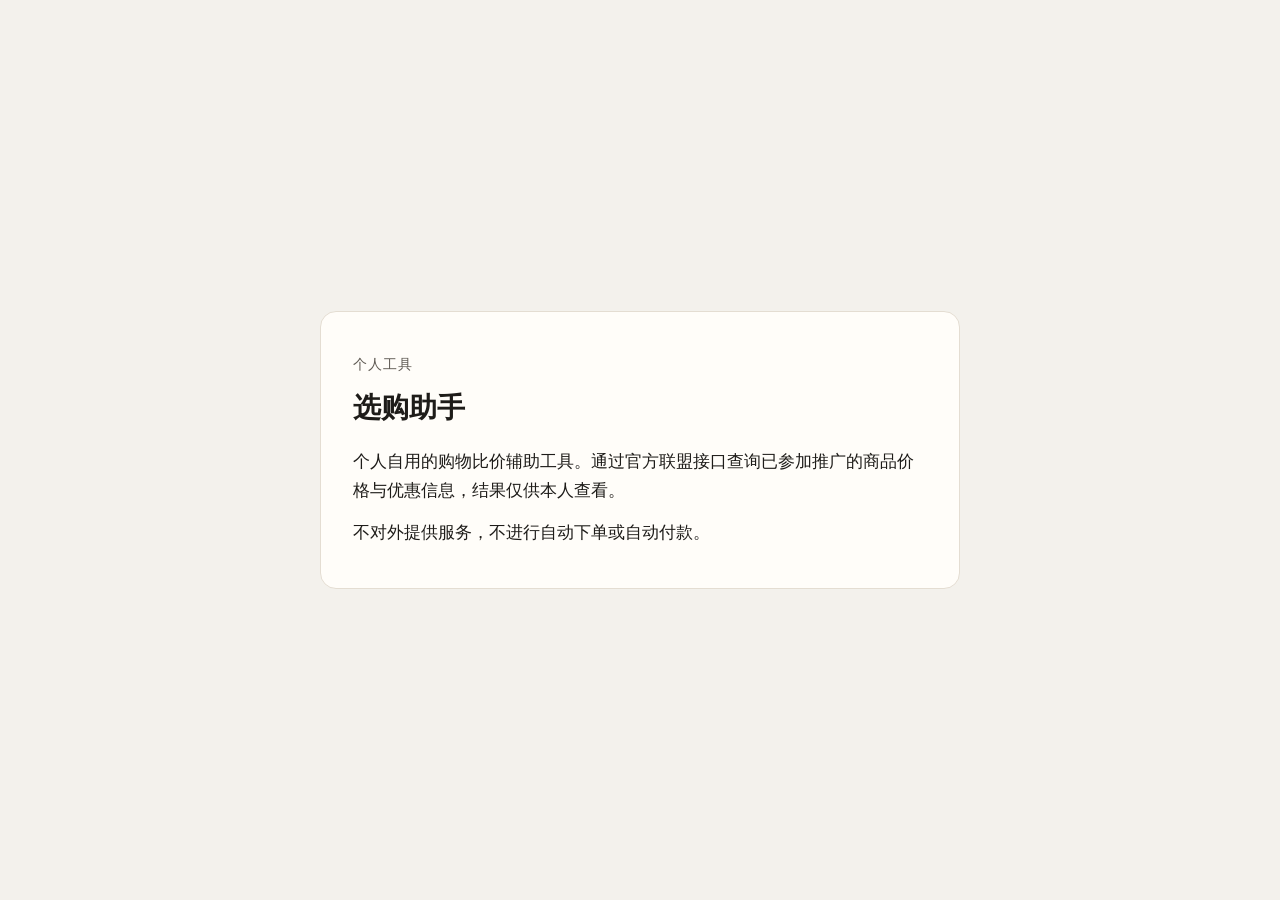
<file: index.html>
<!DOCTYPE html>
<html lang="zh-CN">
<head>
  <meta charset="utf-8">
  <meta name="viewport" content="width=device-width, initial-scale=1">
  <title>选购助手</title>
  <meta name="description" content="个人自用的购物比价辅助工具。通过官方联盟接口查询已参加推广的商品价格与优惠信息，结果仅供本人查看。不对外提供服务，不进行自动下单或自动付款。">
  <link rel="stylesheet" href="styles.css">
</head>
<body>
  <main class="sheet">
    <p class="eyebrow">个人工具</p>
    <h1>选购助手</h1>
    <p>个人自用的购物比价辅助工具。通过官方联盟接口查询已参加推广的商品价格与优惠信息，结果仅供本人查看。</p>
    <p>不对外提供服务，不进行自动下单或自动付款。</p>
  </main>
</body>
</html>
</file>
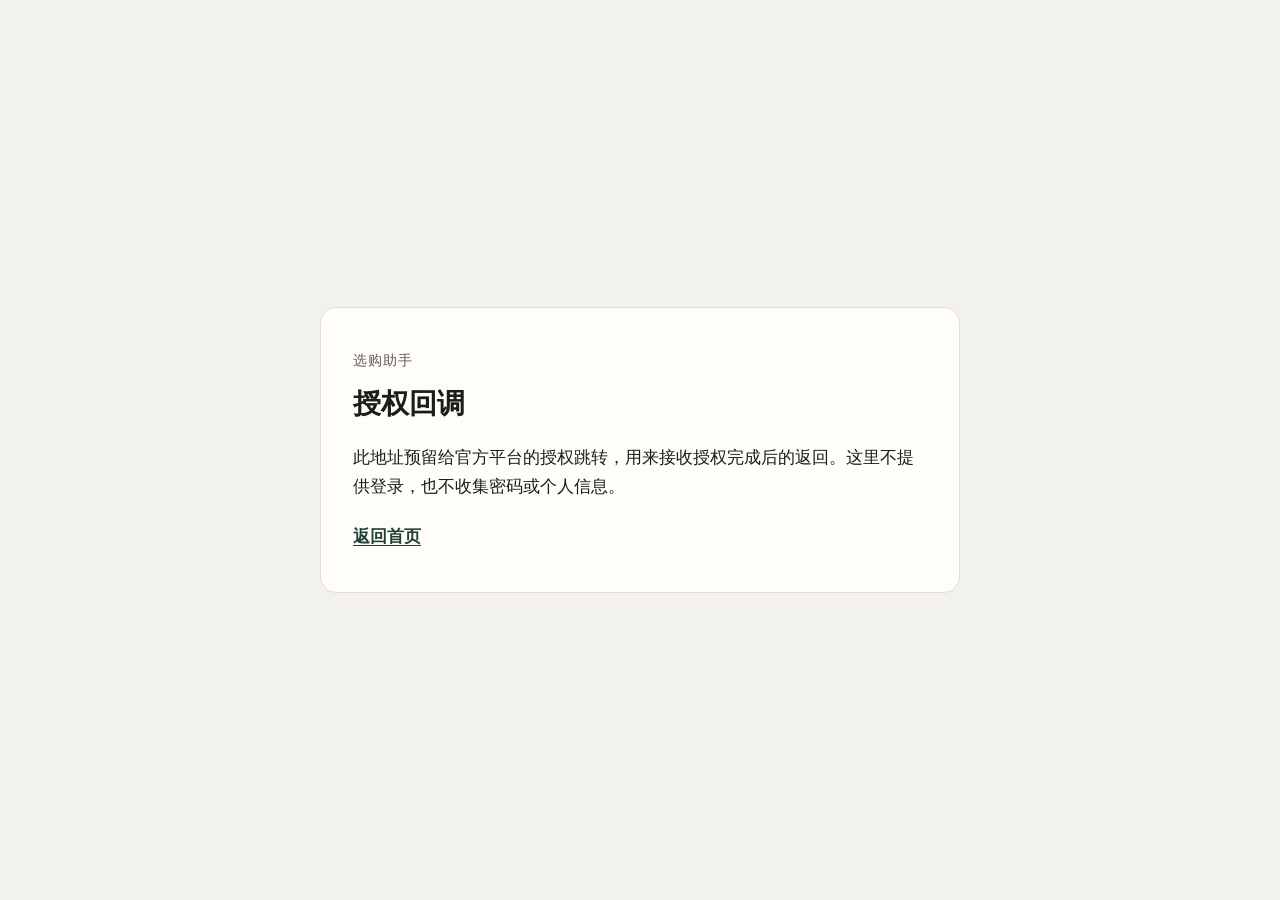
<file: callback/index.html>
<!DOCTYPE html>
<html lang="zh-CN">
<head>
  <meta charset="utf-8">
  <meta name="viewport" content="width=device-width, initial-scale=1">
  <meta name="referrer" content="no-referrer">
  <meta name="robots" content="noindex">
  <title>授权回调 · 选购助手</title>
  <meta name="description" content="此地址预留给官方平台的授权跳转。">
  <link rel="stylesheet" href="../styles.css">
</head>
<body>
  <main class="sheet">
    <p class="eyebrow">选购助手</p>
    <h1>授权回调</h1>
    <p>此地址预留给官方平台的授权跳转，用来接收授权完成后的返回。这里不提供登录，也不收集密码或个人信息。</p>
    <p><a class="back" href="../">返回首页</a></p>
  </main>
</body>
</html>
</file>
<file: styles.css>
:root {
  color-scheme: light;
  --bg: #f3f1ec;
  --surface: #fffdf9;
  --ink: #1e1c19;
  --muted: #5f5a53;
  --line: #e4ddd2;
  --link: #234036;
  --link-hover: #12261f;
}

*,
*::before,
*::after {
  box-sizing: border-box;
}

html {
  height: 100%;
}

body {
  margin: 0;
  min-height: 100%;
  display: flex;
  align-items: center;
  justify-content: center;
  padding: 24px 16px;
  background: var(--bg);
  color: var(--ink);
  font-family: "PingFang SC", "Hiragino Sans GB", "Noto Sans SC", "Source Han Sans SC", "Microsoft YaHei", "Segoe UI", sans-serif;
  line-height: 1.75;
}

.sheet {
  width: min(100%, 40rem);
  background: var(--surface);
  border: 1px solid var(--line);
  border-radius: 16px;
  padding: 40px 32px;
}

.eyebrow {
  margin: 0 0 12px;
  color: var(--muted);
  font-size: 0.875rem;
  letter-spacing: 0.08em;
}

h1 {
  margin: 0 0 20px;
  font-size: 1.75rem;
  font-weight: 600;
  line-height: 1.35;
}

p {
  margin: 0 0 12px;
  font-size: 1.0625rem;
}

p:last-child {
  margin-bottom: 0;
}

a.back {
  display: inline-block;
  margin-top: 8px;
  color: var(--link);
  font-weight: 600;
  text-underline-offset: 0.2em;
}

a.back:hover,
a.back:focus-visible {
  color: var(--link-hover);
}

a.back:focus-visible {
  outline: 2px solid var(--link);
  outline-offset: 3px;
}

@media (max-width: 480px) {
  .sheet {
    padding: 28px 20px;
    border-radius: 12px;
  }

  h1 {
    font-size: 1.5rem;
  }
}
</file>
